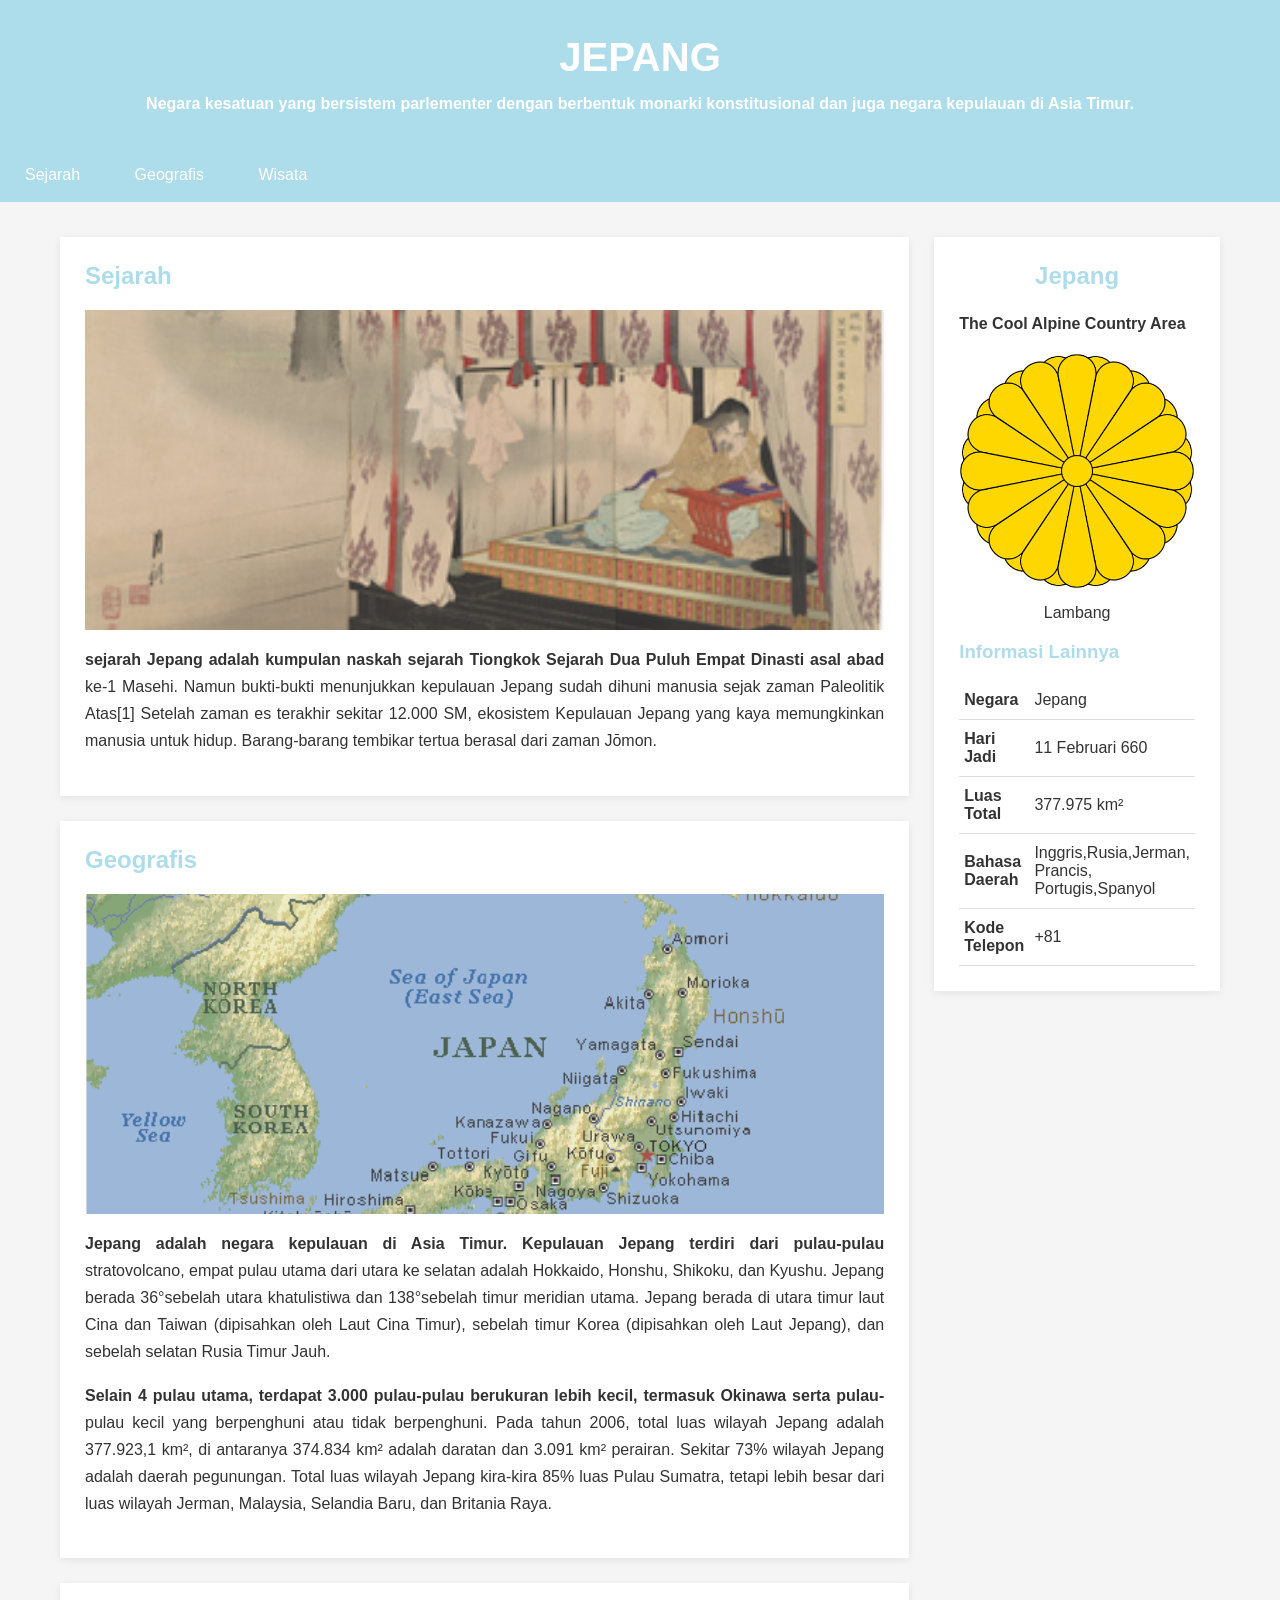
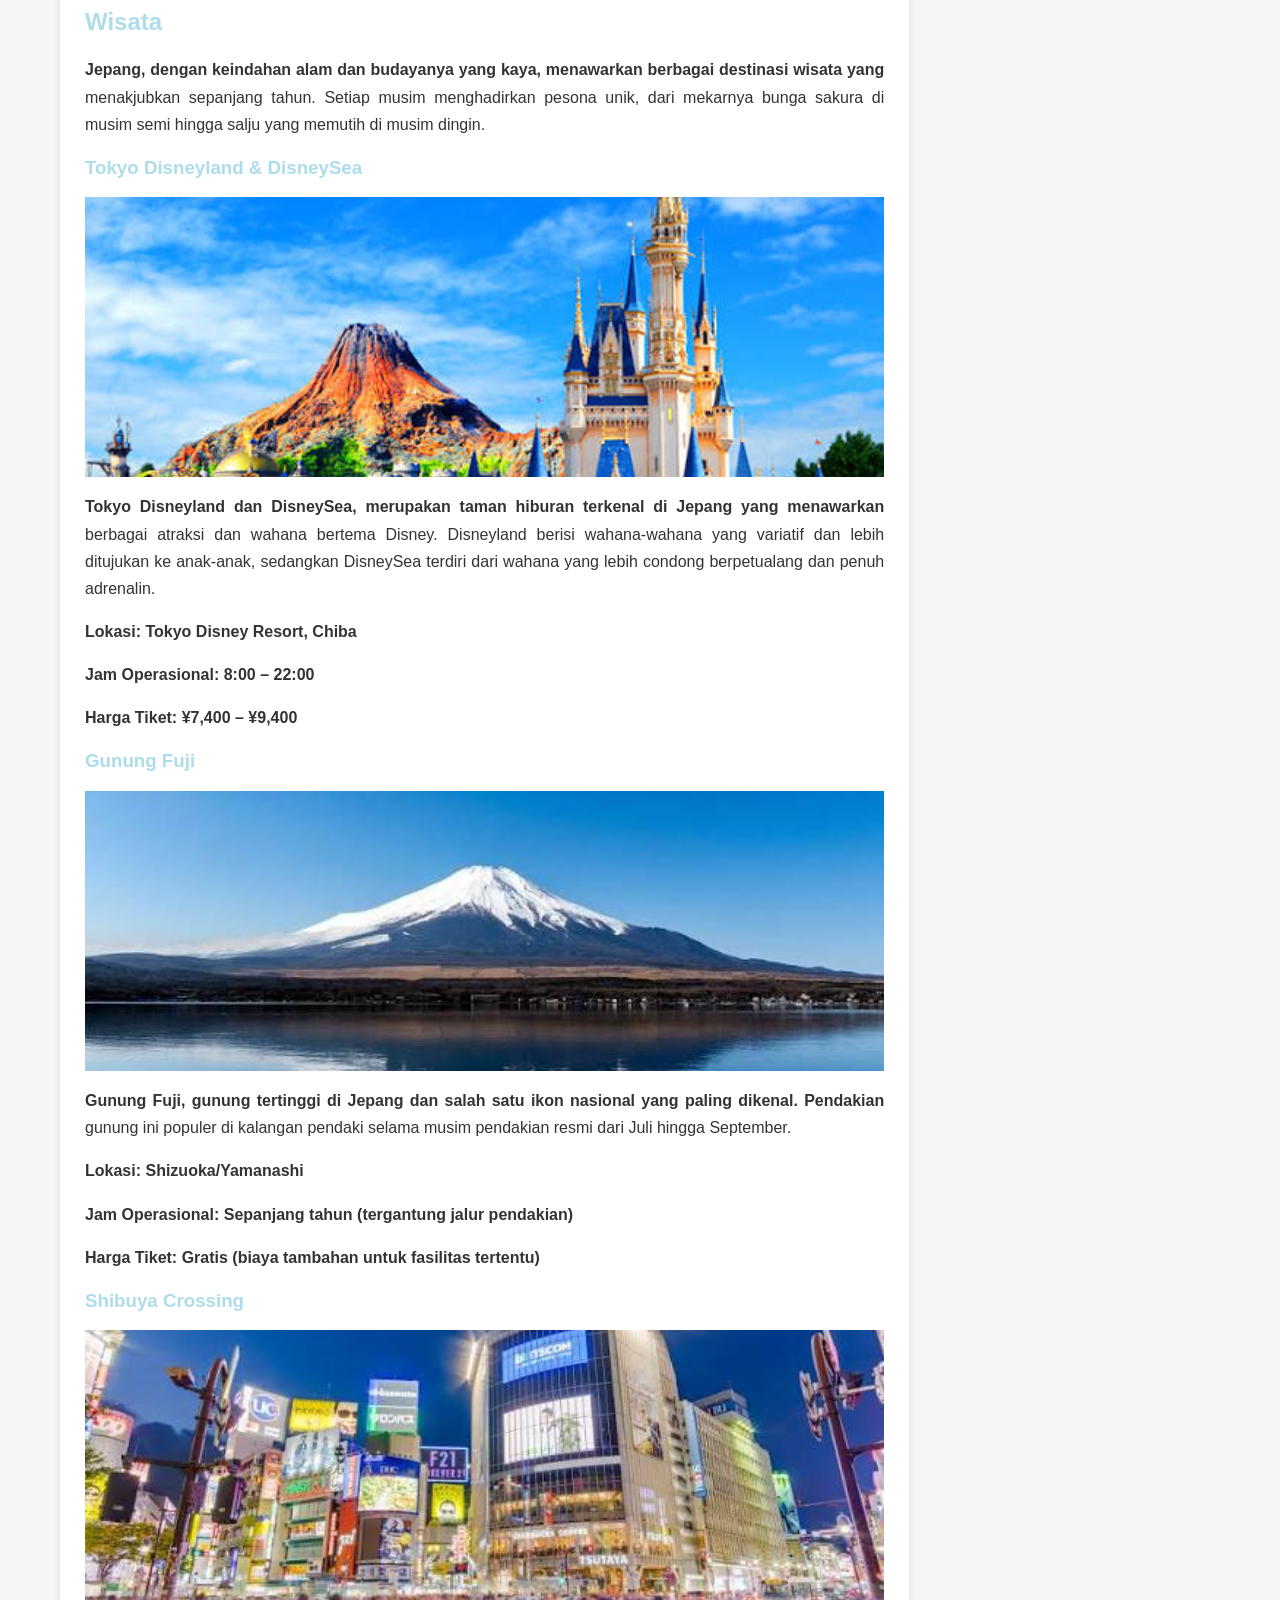
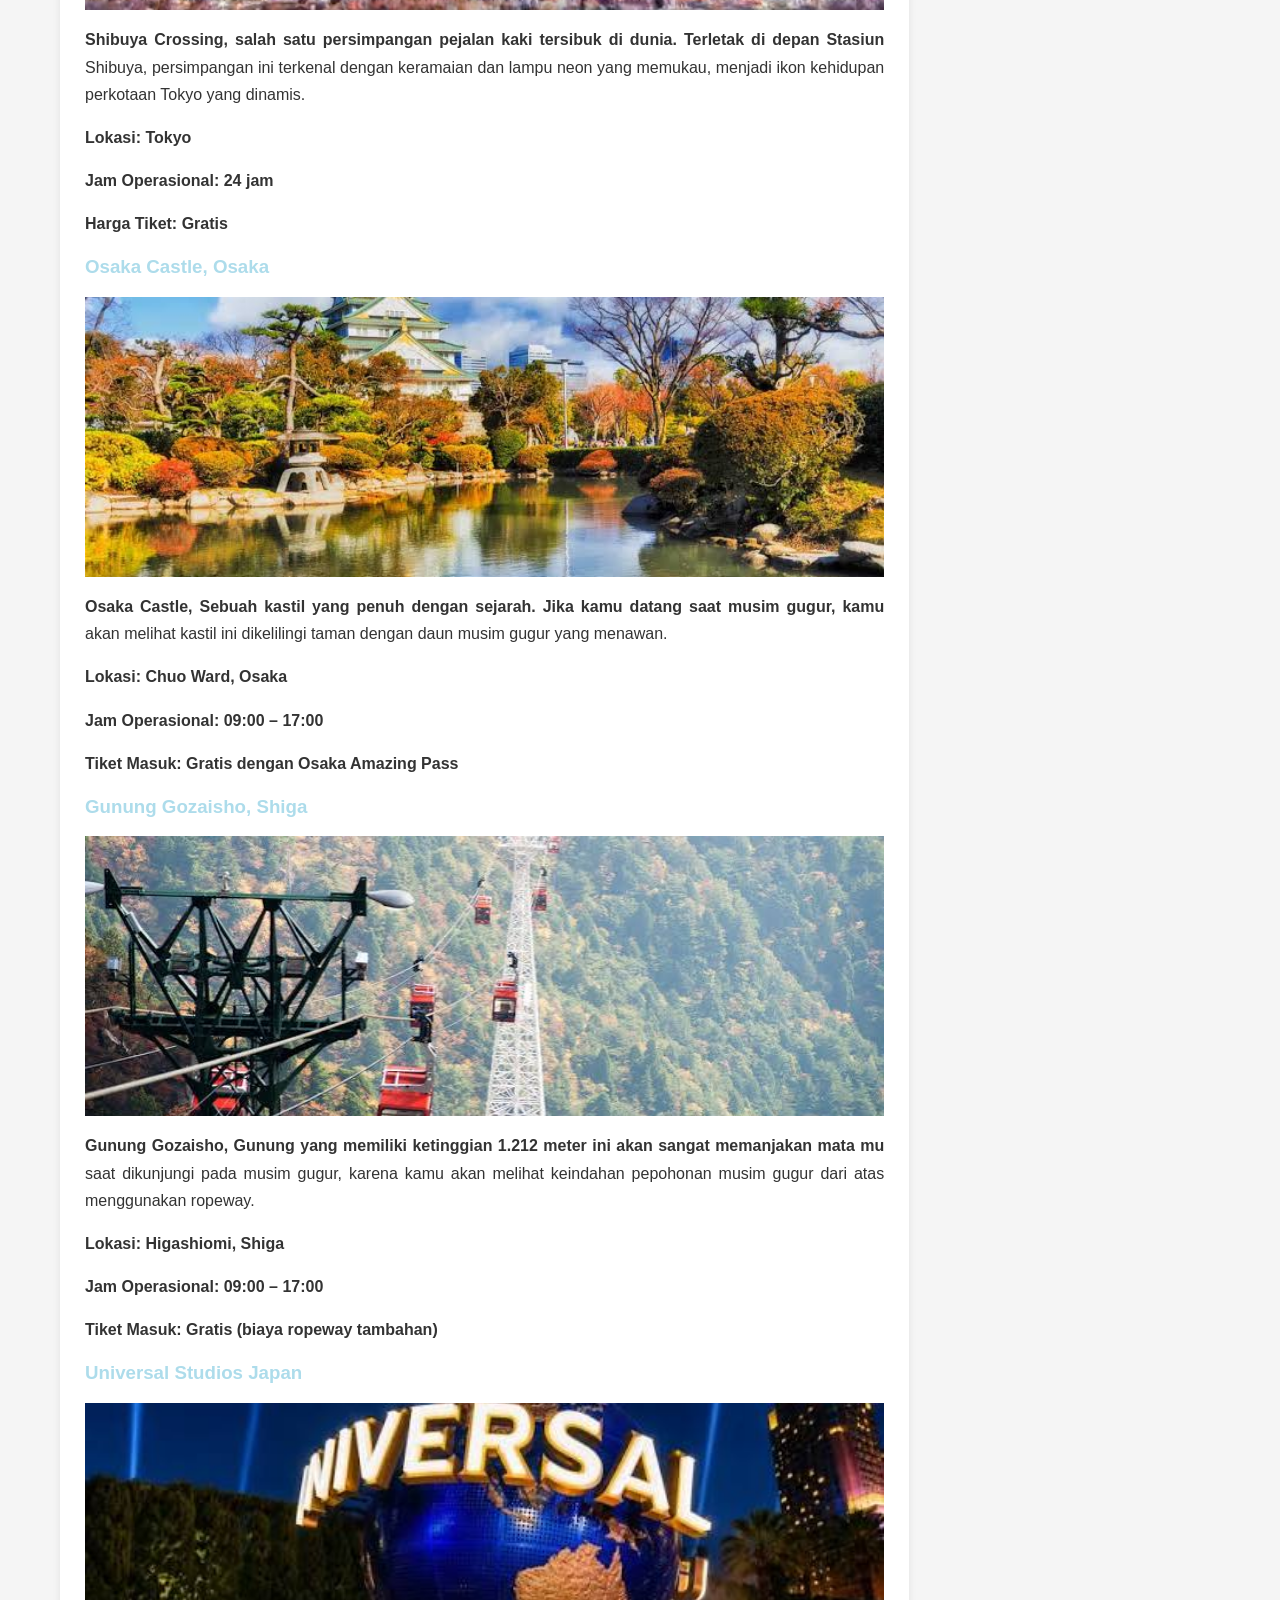
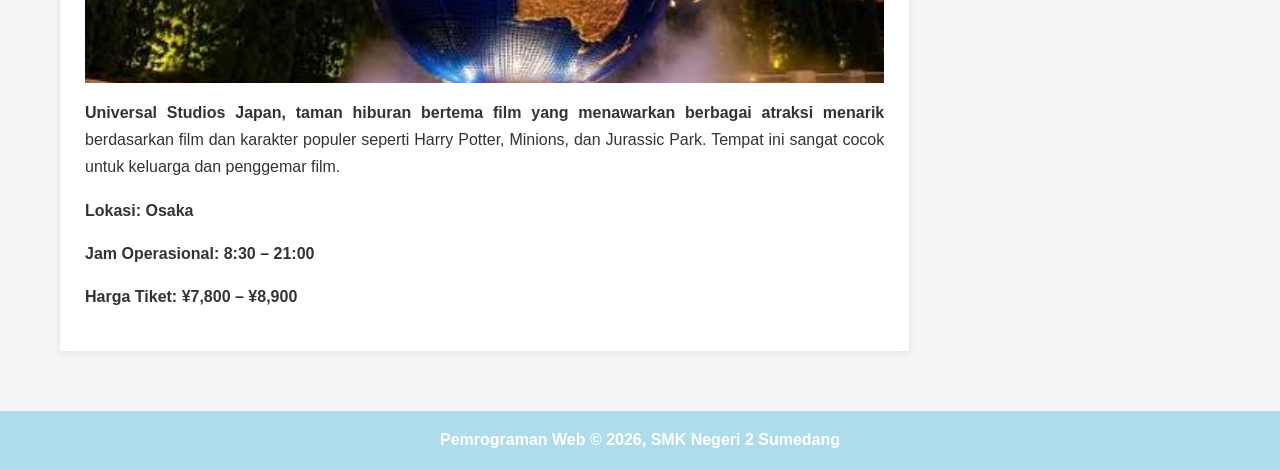
<file: index.html>
<!DOCTYPE html>
<html lang="id">
<head>
    <link rel="stylesheet" href="stylesjrh.css">
</head>

<body>

    <header>
        <h1>JEPANG</h1>
        <p>
           Negara kesatuan yang bersistem parlementer dengan 
           berbentuk monarki konstitusional dan juga negara kepulauan di Asia Timur. 
        </p>  
        <nav>
            <ul>
                <li>
                    <a href="#Sejarah">Sejarah</a>
                </li>
                <li>
                    <a href="#Geografis">Geografis</a>
                </li>
                <li>
                    <a href="#Wisata">Wisata</a>
                </li>
            </ul>
        </nav>
    </header>


    <main>

        <div id="content">

            <article id="Sejarah">

                <h2>Sejarah</h2>

                <img src="asset/sejarah.png" alt="Sejarah">

                <p>
                    sejarah Jepang adalah kumpulan naskah sejarah Tiongkok Sejarah Dua Puluh Empat Dinasti asal abad ke-1 Masehi.
                    Namun bukti-bukti menunjukkan kepulauan Jepang sudah dihuni manusia sejak 
                    zaman Paleolitik Atas[1] Setelah zaman es terakhir sekitar 12.000 SM, ekosistem Kepulauan Jepang yang kaya 
                    memungkinkan manusia untuk hidup. Barang-barang tembikar tertua berasal dari zaman Jōmon.
                </p>

            </article>


            <article id="Geografis">

                <h2>Geografis</h2>

                <img src="asset/biografis.jpeg" alt="Geografis Jepang">

                <p>
                    Jepang adalah negara kepulauan di Asia Timur. Kepulauan Jepang terdiri dari pulau-pulau stratovolcano, empat pulau utama dari utara ke selatan adalah Hokkaido, Honshu, Shikoku, dan Kyushu.
                    Jepang berada 36°sebelah utara khatulistiwa dan 138°sebelah timur meridian utama.
                    Jepang berada di utara timur laut Cina dan Taiwan (dipisahkan oleh Laut Cina Timur), sebelah timur Korea (dipisahkan oleh Laut Jepang), dan sebelah selatan Rusia Timur Jauh.
                </p>

                <p>
                    Selain 4 pulau utama, terdapat 3.000 pulau-pulau berukuran lebih kecil, termasuk Okinawa serta pulau-pulau kecil yang berpenghuni atau tidak berpenghuni. 
                    Pada tahun 2006, total luas wilayah Jepang adalah 377.923,1 km², di antaranya 374.834 km² adalah daratan dan 3.091 km² perairan. 
                    Sekitar 73% wilayah Jepang adalah daerah pegunungan. Total luas wilayah Jepang kira-kira 85% luas Pulau Sumatra, tetapi lebih besar dari luas wilayah Jerman, Malaysia, Selandia Baru, dan Britania Raya.
                </p>

            </article>


            <article id="Wisata">

                <h2>Wisata</h2>

                <p>
                   Jepang, dengan keindahan alam dan budayanya yang kaya, menawarkan berbagai destinasi wisata yang menakjubkan sepanjang tahun.                
                   Setiap musim menghadirkan pesona unik, dari mekarnya bunga sakura di musim semi hingga salju yang memutih di musim dingin.
                </p>

                <section>

                    <h3>Tokyo Disneyland & DisneySea</h3>

                    <img src="asset/Tokyo Disneyland & DisneySea.jpeg"
                         alt="Tokyo Disneyland & DisneySea">

                    <p>
                       Tokyo Disneyland dan DisneySea, merupakan taman hiburan terkenal di Jepang yang menawarkan berbagai atraksi dan wahana bertema Disney.                    
                       Disneyland berisi wahana-wahana yang variatif dan lebih ditujukan ke anak-anak, sedangkan DisneySea terdiri dari wahana yang lebih condong berpetualang dan penuh adrenalin.
                    </p>

                    <p>
                       Lokasi: Tokyo Disney Resort, Chiba
                    </p>

                    <p>
                       Jam Operasional: 8:00 – 22:00
                    </p>

                     <p>
                        Harga Tiket: ¥7,400 – ¥9,400
                     </p>
                </section>


                <section>

                    <h3>Gunung Fuji</h3>

                    <img src="asset/Gunung Fuji.jpeg"
                         alt="Gunung Fuji">

                    <p>
                        Gunung Fuji, gunung tertinggi di Jepang dan salah satu ikon nasional yang paling dikenal.                    
                        Pendakian gunung ini populer di kalangan pendaki selama musim pendakian resmi dari Juli hingga September.
                    </p>

                    <p>
                        Lokasi: Shizuoka/Yamanashi
                    </p>

                    <p>
                        Jam Operasional: Sepanjang tahun (tergantung jalur pendakian)
                    </p>

                    <p>
                        Harga Tiket: Gratis (biaya tambahan untuk fasilitas tertentu)
                    </p>
                </section>

                <section>

                    <h3>Shibuya Crossing</h3>

                    <img src="asset/Shibuya Crossing.jpeg"
                         alt="Shibuya Crossing">

                    <p>
                        Shibuya Crossing, salah satu persimpangan pejalan kaki tersibuk di dunia.                   
                        Terletak di depan Stasiun Shibuya, persimpangan ini terkenal dengan keramaian dan lampu neon yang memukau, menjadi ikon kehidupan perkotaan Tokyo yang dinamis.
                    </p>

                    <p>
                        Lokasi: Tokyo
                    </p>

                    <p>
                        Jam Operasional: 24 jam
                    </p>

                    <p>
                        Harga Tiket: Gratis
                    </p>
                </section>

                <section>

                    <h3>Osaka Castle, Osaka</h3>

                    <img src="asset/Osaka Castle, Osaka.jpeg"
                         alt="Osaka Castle, Osaka">

                    <p>
                        Osaka Castle, Sebuah kastil yang penuh dengan sejarah. Jika kamu datang saat musim gugur, kamu akan melihat kastil ini dikelilingi taman dengan daun musim gugur yang menawan.                    
                    </p>

                    <p>
                        Lokasi: Chuo Ward, Osaka
                    </p>

                    <p>
                        Jam Operasional: 09:00 – 17:00
                    </p>

                    <p>
                        Tiket Masuk: Gratis dengan Osaka Amazing Pass
                    </p>
                </section>

                <section>

                    <h3>Gunung Gozaisho, Shiga</h3>

                    <img src="asset/Gunung Gozaisho, Shiga.jpeg"
                         alt="Gunung Gozaisho, Shiga">

                    <p>
                        Gunung Gozaisho, Gunung yang memiliki ketinggian 1.212 meter ini akan sangat memanjakan mata mu saat dikunjungi pada musim gugur,                    
                        karena kamu akan melihat keindahan pepohonan musim gugur dari atas menggunakan ropeway.
                    </p>

                    <p>
                        Lokasi: Higashiomi, Shiga
                    </p>

                    <p>
                        Jam Operasional: 09:00 – 17:00
                    </p>

                    <p>
                        Tiket Masuk: Gratis (biaya ropeway tambahan)
                    </p>
                </section>

                <section>

                    <h3>Universal Studios Japan</h3>

                    <img src="asset/Universal Studios Japan.jpeg"
                         alt="Universal Studios Japan">

                    <p>
                        Universal Studios Japan, taman hiburan bertema film yang menawarkan berbagai atraksi menarik berdasarkan film dan karakter populer seperti Harry Potter,                    
                        Minions, dan Jurassic Park. Tempat ini sangat cocok untuk keluarga dan penggemar film.
                    </p>

                    <p>
                        Lokasi: Osaka
                    </p>

                    <p>
                        Jam Operasional: 8:30 – 21:00
                    </p>

                    <p>
                        Harga Tiket: ¥7,800 – ¥8,900
                    </p>
                </section>
            </article>
        </div>


        <aside>
            <article>
                    <h2>Jepang</h2>
                     <p>The Cool Alpine Country Area</p>
                        <img src="asset/lambang.webp"
                             alt="Lambang Negara Jepang">
                        <figcaption>Lambang</figcaption>


                <section>

                    <h3>Informasi Lainnya </h3>

                    <table>

                        <tr>
                            <th>Negara</th>
                            <td>Jepang</td>
                        </tr>

                        <tr>
                            <th>Hari Jadi</th>
                            <td>11 Februari 660</td>
                        </tr>

                        <tr>
                            <th>Luas Total</th>
                            <td>377.975 km²</td>
                        </tr>

                        <tr>
                            <th>Bahasa Daerah</th>
                            <td>Inggris,Rusia,Jerman, Prancis, Portugis,Spanyol</td>
                        </tr>

                        <tr>
                            <th>Kode Telepon</th>
                            <td>+81</td>
                        </tr>

                    </table>

                </section>

            </article>

        </aside>

    </main>


    <footer>
        <p>
            Pemrograman Web © 2026, SMK Negeri 2 Sumedang
        </p>
    </footer>

</body>

</html>
</file>
<file: stylesjrh.css>
* {
    box-sizing: border-box;
}
body {
    margin: 0;
    font-family: Arial, sans-serif;
    background-color: #f5f5f5;
    color: #333;
}


header {
    background-color: rgb(173, 220, 235);
    color: white;
    text-align: center;
    padding-top: 35px;
}

header h1 {
    font-size: 40px;
    margin: 0 0 15px;
}

header p {
    margin: 0;
    padding-bottom: 35px;
}


nav {
    background-color: rgb(173, 220, 235);
    text-align: left;
}

nav ul {
    list-style-type: none;
    margin: 0;
    padding: 0;
}

nav li {
    display: inline-block;
}

nav a {
    display: block;
    color: white;
    text-decoration: none;
    padding: 18px 25px;
}

nav a:hover {
    background-color: rgb(173, 220, 235);
}


main {
    display: flex;
    gap: 25px;
    max-width: 1200px;
    margin: 35px auto;
    padding: 0 20px;
}


#content {
    width: 75%;
}

article {
    background-color: white;
    padding: 25px;
    margin-bottom: 25px;
    box-shadow: 0 2px 8px rgba(0, 0, 0, 0.08);
}

article h2 {
    color: rgb(173, 220, 235);
    margin-top: 0;
}

article h3 {
    color: rgb(173, 220, 235);
}


article img {
    width: 100%;
    max-height: 320px;
    object-fit: cover;
    display: block;
    margin: 15px 0;
}

section img {
    max-height: 280px;
}


article p {
    line-height: 1.7;
    text-align: justify;
}


aside {
    width: 25%;
}

aside article {
    text-align: center;
}

aside h2 {
    color: rgb(173, 220, 235);
}

aside h3 {
    color: rgb(173, 220, 235);
    text-align: left;
}

aside figure {
    margin: 15px 0;
}

aside figure img {
    width: 150px;
    max-height: 180px;
    object-fit: contain;
}


table {
    width: 100%;
    border-collapse: collapse;
    text-align: left;
}

th,
td {
    padding: 10px 5px;
    border-bottom: 1px solid #ddd;
}

th {
    font-weight: bold;
}


footer {
    background-color: rgb(173, 220, 235);
    color: white;
    text-align: center;
    padding: 20px;
}

footer p {
    margin: 0;
}

@media screen and (max-width: 768px) {

    main {
        display: block;
    }

    #content,
    aside {
        width: 100%;
    }

    nav li {
        display: block;
    }

    nav a {
        padding: 12px 20px;
    }

    header h1 {
        font-size: 32px;
    }
}
    .quicksand-uniquifier {
  font-family: "Quicksand", sans-serif;
  font-optical-sizing: auto;
  font-weight: weight;
  font-style: normal;
}
 
a:hover {
  color: rgb(226, 153, 220);
}

p::first-line{
  font-weight: bold;
}

a:hover::after {
  content: "🖇️";
}
</file>
